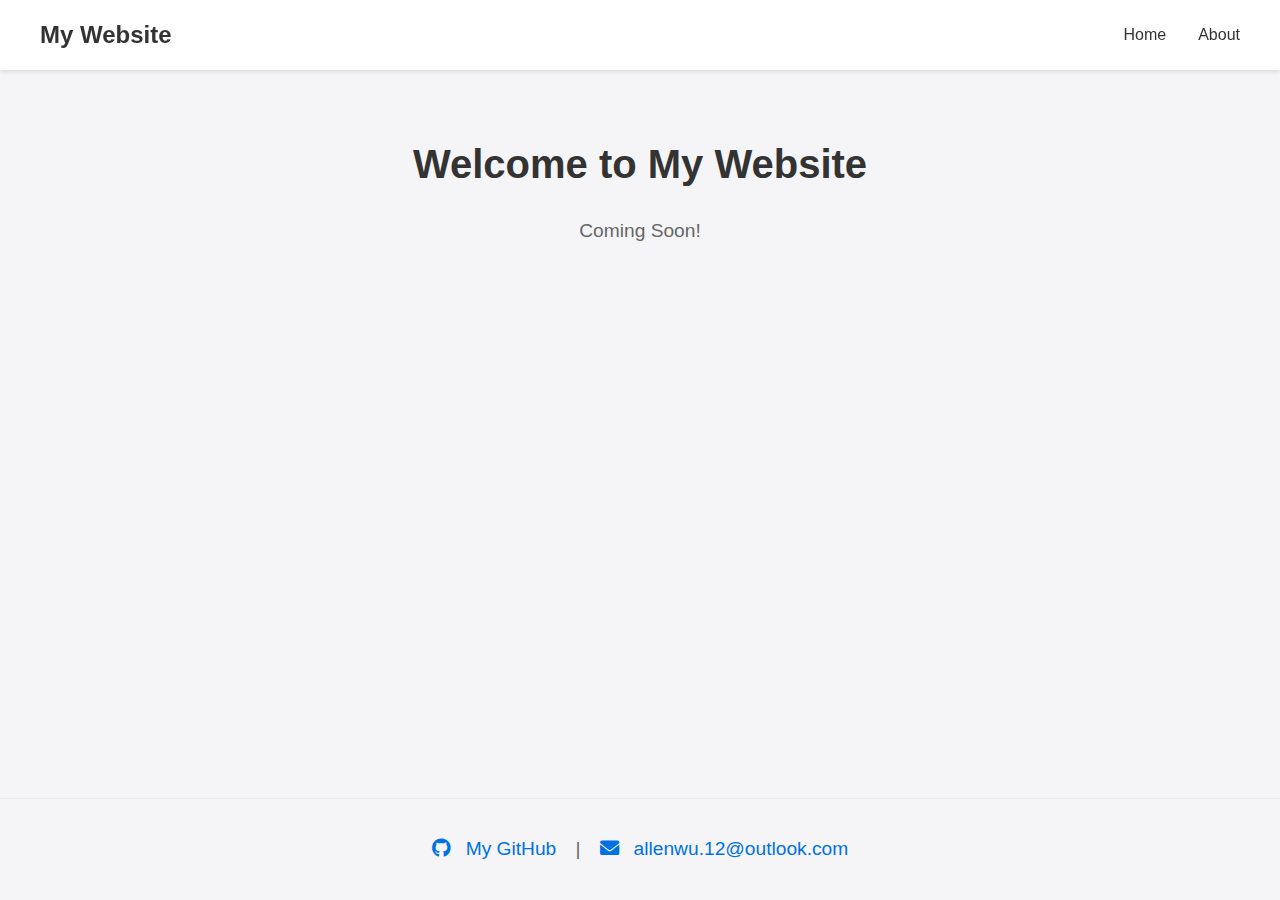
<file: index.html>
<!DOCTYPE html>
<html lang="en">
<head>
    <meta charset="UTF-8">
    <meta name="viewport" content="width=device-width, initial-scale=1.0">
    <title>Home</title>
    <link rel="stylesheet" href="css/styles.css">
    <link rel="stylesheet" href="https://cdnjs.cloudflare.com/ajax/libs/font-awesome/6.0.0-beta3/css/all.min.css">
</head>
<body>
    <header>
        <nav>
            <div class="logo">My Website</div>
            <ul>
                <li><a href="index.html" class="nav-link" id="home-link">Home</a></li>
                <li><a href="about.html" class="nav-link" id="about-link">About</a></li>
            </ul>
        </nav>
    </header>
    <main>
        <section id="home">
            <h1 class="fade-in">Welcome to My Website</h1>
            <p class="fade-in">Coming Soon!</p>
        </section>
    </main>
    <footer>
        <p>
            <a href="https://github.com/wuallenwu" target="_blank"><i class="fab fa-github"></i> My GitHub</a> | 
            <a href="mailto:your-email@example.com"><i class="fas fa-envelope"></i> allenwu.12@outlook.com</a>
        </p>
    </footer>
    <script src="js/navbar.js"></script>
</body>
</html>
</file>
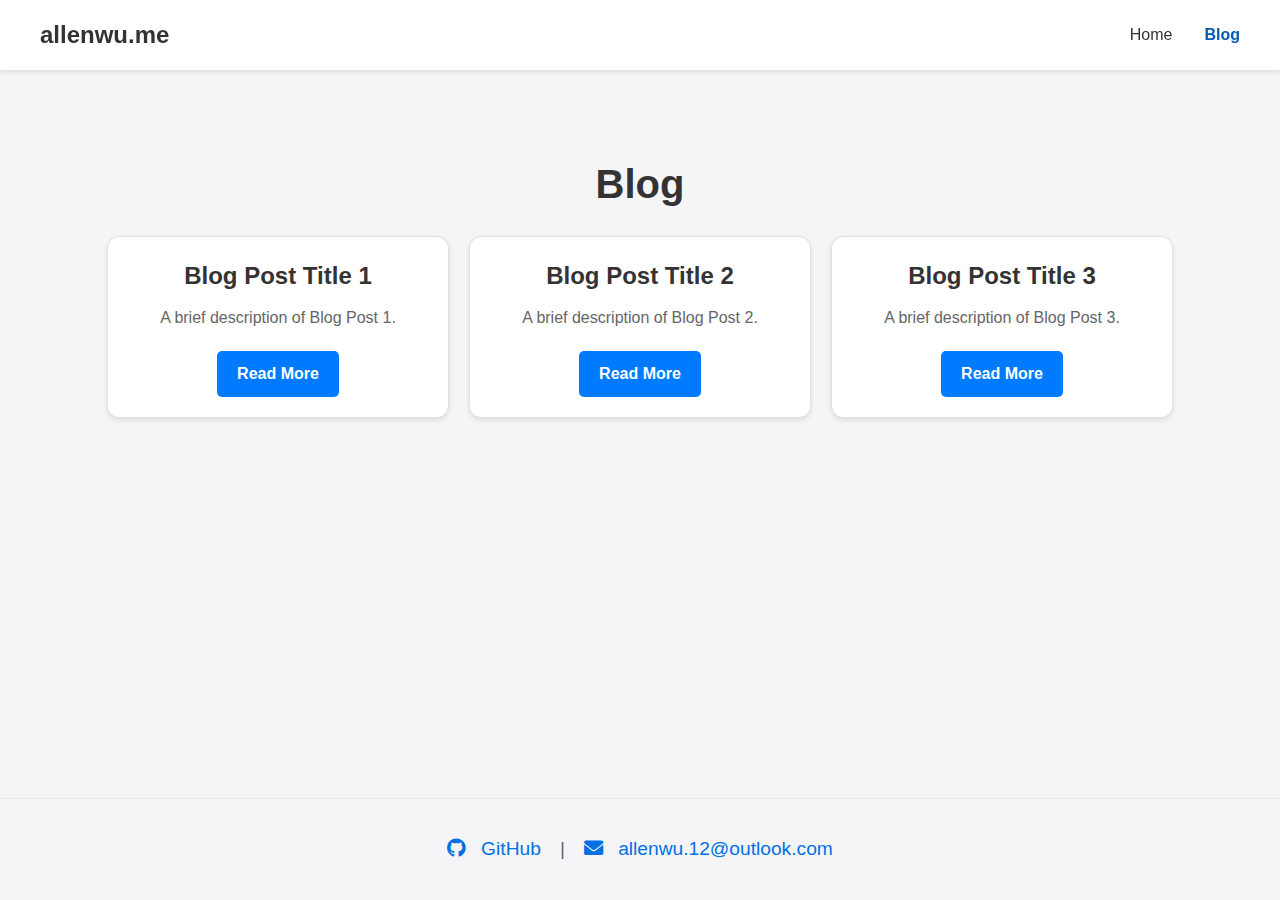
<file: blog.html>
<!DOCTYPE html>
<html lang="en">
<head>
    <meta charset="UTF-8">
    <meta name="viewport" content="width=device-width, initial-scale=1.0">
    <title>Blog</title>
    <link rel="stylesheet" href="css/styles.css">
    <link rel="stylesheet" href="https://cdnjs.cloudflare.com/ajax/libs/font-awesome/6.0.0-beta3/css/all.min.css">
</head>
<body>
    <div id="header-placeholder"></div>
    <main>
        <section id="blog">
            <h1 class="fade-in">Blog</h1>
            <div class="blog-container">
                <div class="blog-box">
                    <h2>Blog Post Title 1</h2>
                    <p>A brief description of Blog Post 1.</p>
                    <a href="blogs/blog-post-1.html" class="read-more">Read More</a>
                </div>
                <div class="blog-box">
                    <h2>Blog Post Title 2</h2>
                    <p>A brief description of Blog Post 2.</p>
                    <a href="blogs/blog-post-2.html" class="read-more">Read More</a>
                </div>
                <div class="blog-box">
                    <h2>Blog Post Title 3</h2>
                    <p>A brief description of Blog Post 3.</p>
                    <a href="blogs/blog-post-3.html" class="read-more">Read More</a>
                </div>
                <!-- Add more blog boxes as needed -->
            </div>
        </section>
    </main>
    <div id="footer-placeholder"></div>
    <script src="js/loadIncludes.js"></script>
    <script src="js/navbar.js"></script>
</body>
</html>
</file>
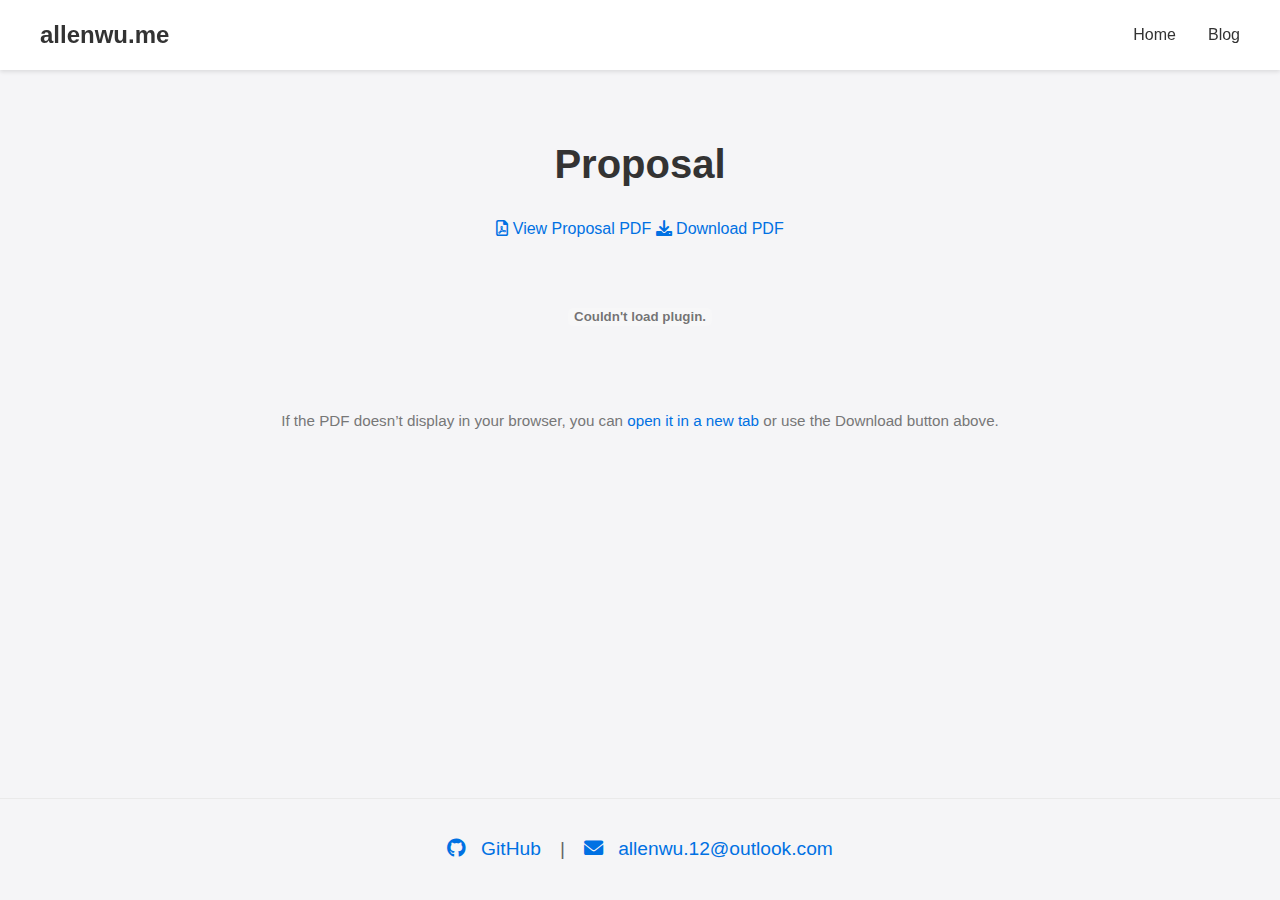
<file: proposal.html>
<!DOCTYPE html>
<html lang="en">
<head>
    <meta charset="UTF-8">
    <meta name="viewport" content="width=device-width, initial-scale=1.0">
    <title>Proposal</title>
    <link rel="stylesheet" href="css/styles.css">
    <link rel="stylesheet" href="https://cdnjs.cloudflare.com/ajax/libs/font-awesome/6.0.0-beta3/css/all.min.css">
</head>
<body>
    <div id="header-placeholder"></div>
    <main>
        <section id="proposal">
            <h1 class="fade-in">Proposal</h1>

            <div class="proposal-actions">
                <a class="btn btn-primary" href="418_Project_Proposal%20(1).pdf" target="_blank" rel="noopener">
                    <i class="far fa-file-pdf"></i>
                    View Proposal PDF
                </a>
                <a class="btn" href="418_Project_Proposal%20(1).pdf" download>
                    <i class="fas fa-download"></i>
                    Download PDF
                </a>
            </div>

            <div class="pdf-section">
                <embed
                    class="pdf-viewer"
                    src="418_Project_Proposal%20(1).pdf#toolbar=1&view=FitH"
                    type="application/pdf"
                />
                <p style="margin-top:10px;color:#777;font-size:0.95em;">
                    If the PDF doesn’t display in your browser, you can
                    <a href="418_Project_Proposal%20(1).pdf" target="_blank" rel="noopener">open it in a new tab</a>
                    or use the Download button above.
                </p>
            </div>

            
        </section>
    </main>
    <div id="footer-placeholder"></div>
    <script src="js/loadIncludes.js"></script>
    <script src="js/navbar.js"></script>
</body>
</html>
</file>
<file: css/styles.css>
/* Reset some default browser styles */
body, h1, h2, p, ul {
    margin: 0;
    padding: 0;
    box-sizing: border-box;
}

body {
    font-family: -apple-system, BlinkMacSystemFont, "Segoe UI", Roboto, "Helvetica Neue", Arial, sans-serif;
    line-height: 1.6;
    margin: 0;
    background: #f5f5f7; /* very light grey */
    color: #333; /* dark grey for text */
}

header {
    background: #ffffff; /* white background */
    color: #333; /* dark grey text */
    padding: 1em 0;
    box-shadow: 0 2px 4px rgba(0, 0, 0, 0.1);
    position: fixed;
    width: 100%;
    top: 0;
    z-index: 1000;
}

nav {
    display: flex;
    justify-content: space-between;
    align-items: center;
    max-width: 1200px;
    margin: 0 auto;
    padding: 0 1em;
}

nav .logo {
    font-size: 1.5em;
    font-weight: bold;
}

nav ul {
    list-style: none;
    display: flex;
    gap: 2em;
}

nav ul li {
    margin: 0;
}

nav ul li a {
    color: #333;
    text-decoration: none;
    font-size: 1em;
    font-weight: 500;
}

nav ul li a:hover {
    color: #0071e3; /* Apple blue */
}

nav ul li a.active {
    color: #005bb5; /* Darker blue */
    font-weight: bold;
}


main {
    padding: 4em 1em 2em;
    background: #f5f5f7; /* very light grey */
    max-width: 1200px;
    margin: 0 auto;
    padding-top: 100px; /* offset for fixed header */
}

section {
    margin: 2em 0;
    text-align: center;
}

h1, h2 {
    margin-bottom: 0.5em;
    color: #333; /* dark grey */
}

h1 {
    font-size: 2.5em;
    font-weight: 700;
}

h2 {
    font-size: 2em;
    font-weight: 500;
}

p {
    font-size: 1.2em;
    color: #666; /* light grey for text */
}

footer {
    background: #f5f5f7; /* very light grey */
    color: #666; /* light grey text */
    text-align: center;
    padding: 1em 0;
    border-top: 1px solid #eaeaea;
    position: fixed;
    width: 100%;
    bottom: 0;
}

footer p {
    display: flex;
    justify-content: center;
    align-items: center;
    gap: 1em;
    padding: 1em 0;
}

footer a {
    color: #0071e3; /* Apple blue */
    text-decoration: none;
    font-weight: 500;
}

footer a:hover {
    text-decoration: underline;
}

footer a i {
    margin-right: 0.5em;
}

/* Hyperlink styles */
a {
    color: #0071e3; /* Apple blue */
    text-decoration: none;
}

a:hover {
    color: #005bb5; /* darker blue */
    text-decoration: underline;
}

a:visited {
    color: #4a4a4a; /* grey */
}

/* Additional footer styling */
footer a {
    color: #0071e3; /* Apple blue */
}

footer a:hover {
    color: #005bb5; /* darker blue */
}

/* Basic styles for the blog page */
#blog {
    padding: 20px;
    text-align: center;
    font-family: -apple-system, BlinkMacSystemFont, "Segoe UI", Roboto, "Helvetica Neue", Arial, sans-serif;
}

.blog-container {
    display: flex;
    flex-wrap: wrap;
    justify-content: center;
    gap: 20px;
}

.blog-box {
    background-color: #fff;
    border: 1px solid #e0e0e0;
    border-radius: 12px;
    padding: 20px;
    width: 300px;
    box-shadow: 0 2px 5px rgba(0, 0, 0, 0.1);
    transition: transform 0.2s, box-shadow 0.2s;
}

.blog-box:hover {
    transform: translateY(-5px);
    box-shadow: 0 4px 15px rgba(0, 0, 0, 0.15);
}

.blog-box h2 {
    font-size: 1.5em;
    margin-bottom: 10px;
    font-weight: 600;
    color: #333;
}

.blog-box p {
    font-size: 1em;
    margin-bottom: 20px;
    color: #666;
}

.read-more {
    display: inline-block;
    background-color: #007aff;
    color: white;
    padding: 10px 20px;
    text-decoration: none;
    border-radius: 5px;
    font-weight: 600;
    transition: background-color 0.2s;
}

.read-more:hover {
    background-color: #005bb5;
}
</file>
